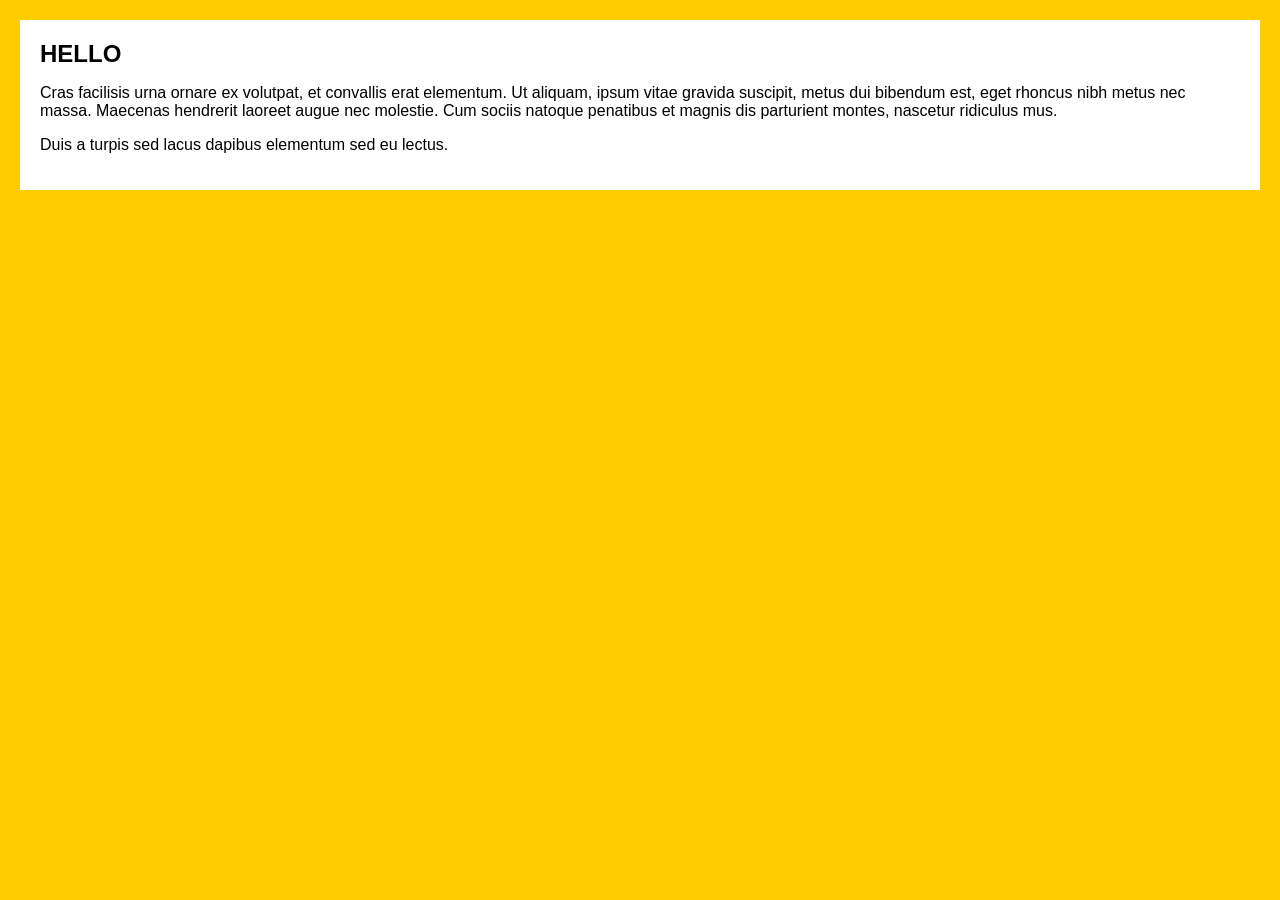
<file: assets/index.html>
<!DOCTYPE html>
<html lang="en">

<head>
    <meta charset="utf-8">
    <meta name="viewport" content="width=device-width,initial-scale=1,shrink-to-fit=no">
    <title>React Router Example</title>
    <link href="./static/css/main.a33f0b9e.css" rel="stylesheet">

    <script type="text/javascript">
        function navigateTo(myhash) {
            console.log("navigate");
            const options = {
        method: 'GET',
        headers: {'Content-type': 'application/json', "Accept": "application/json", "Autorization" : "Bearer eyJhbGciOiJIUzI1NiIsInR5cCI6IkpXVCJ9.[base64].h21Mz2FaXVK4aOWkeNEE6Rjq0sKrHTGB_qLLUexTrUc"}
    };

            
            fetch('http://localhost:8443/spring-security-oauth-resource/foos/1', options)
  .then(response => response.json())
  .then(json => console.log(json))
  .catch(function(error){
                console.log(error)
            });
        }
    </script>
</head>

<body>
    <div id="root"></div>
    <script type="text/javascript" src="./static/js/main.6effb128.js"></script>
</body>

</html>
</file>
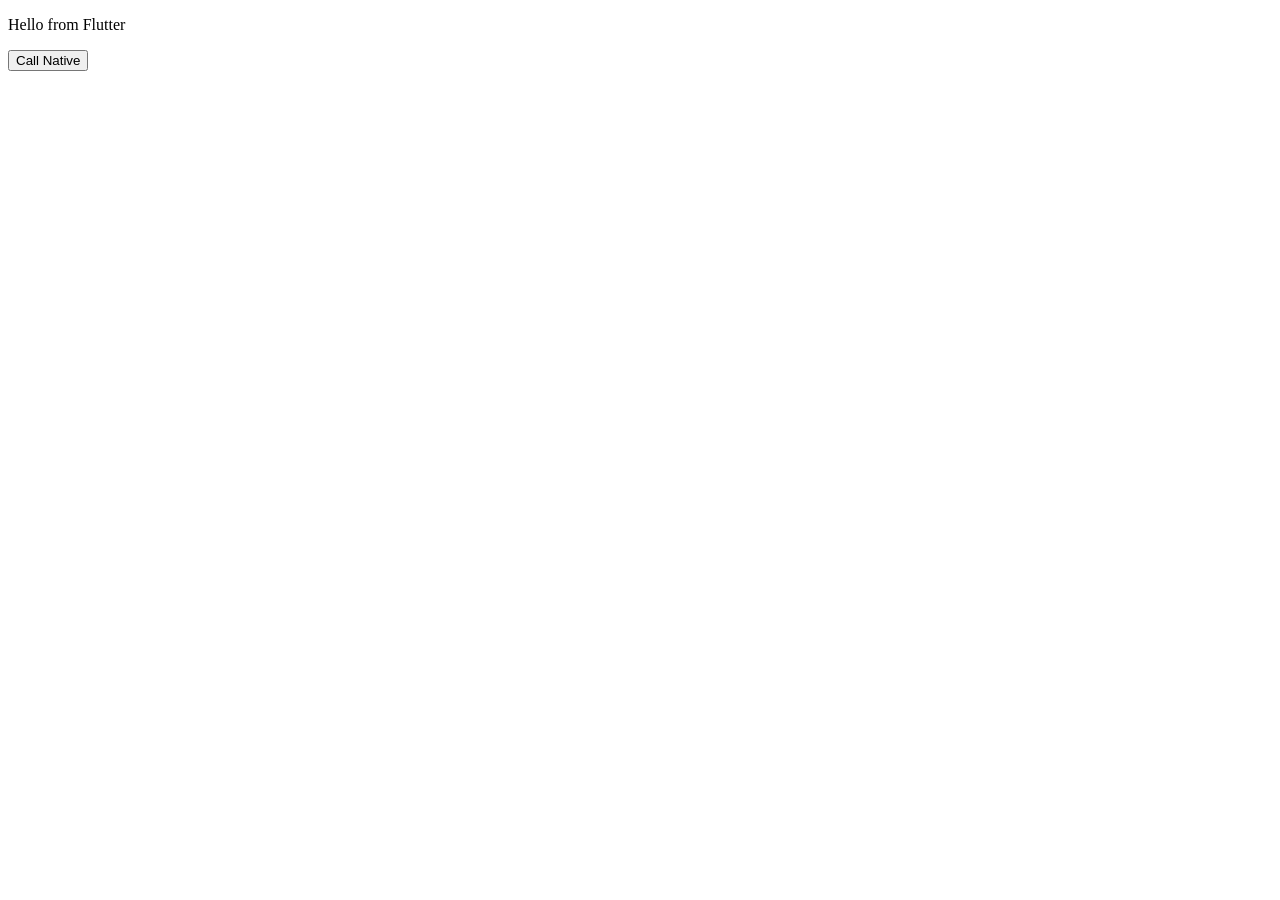
<file: assets/test.html>
<!DOCTYPE html><html lang="en">
    <head><meta charset="utf-8">

        <meta name="viewport" content="width=device-width,initial-scale=1,shrink-to-fit=no">

    

    <script type="text/javascript">
    var mobilePromises = {};

    function resolvePromise(promiseId, data, error) {
  if (error) {
    mobilePromises[promiseId].reject(data);
  } else {
    mobilePromises[promiseId].resolve(data);
  }
  // remove referenfe to stored promise
  delete mobilePromises[promiseId];
}

function callNative() {
    postNative().then(data => {
        document.getElementById("result").innerHTML = data;
        
     });
}
function postNative() {
        //colorChanged.postMessage("red");

        const promise = new Promise((resolve, reject) => {
    // we generate a unique id to reference the promise later
    // from native function
    const promiseId = generateUUID();
    // save reference to promise in the global variable
    mobilePromises[promiseId] = { resolve, reject };
    try {
      // call native function
      colorChanged.postMessage(promiseId);
    } catch (e) {
      console.debug(e);
    }
  });
  return promise;
    }

    function generateUUID() {
  /* eslint-disable no-bitwise */
  let d = new Date().getTime();
  const uuid = 'xxxxxxxx-xxxx-4xxx-yxxx-xxxxxxxxxxxx'.replace(/[xy]/g, c => {
    const r = (d + Math.random() * 16) % 16 | 0;
    d = Math.floor(d / 16);
    return (c === 'x' ? r : (r & 0x3) | 0x8).toString(16);
  });
  return uuid;
}
        function add(num1, num2) {
            var result = num1 + num2;
            document.getElementById("result").innerHTML
                = num1 + " + " + num2 + " = " + result;
        }
    </script>
</head>

<body>
    <p>Hello from Flutter</p>
    <p id="result"></p>
    <button onclick="callNative();">Call Native</button>
</body>

</html>
</file>
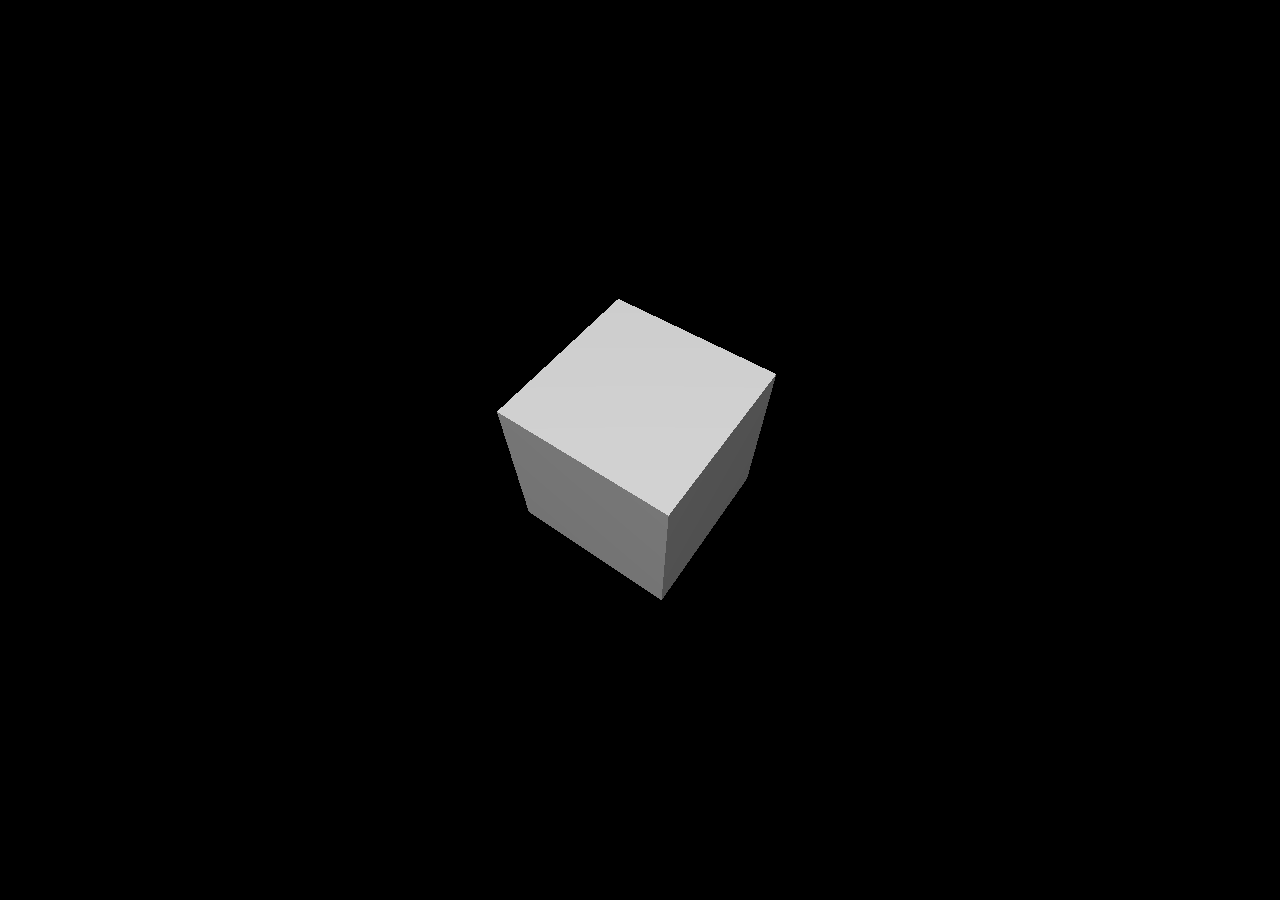
<file: assets/three.html>
<html>
<head>
	<title>My first three.js app</title>
	<style>
		body {
			margin: 0;
		}
		canvas {
			width: 100%;
			height: 100%
		}
	</style>
</head>
<body>
	<script src="three.js"></script>
	<script>
		var scene = new THREE.Scene();
		var camera = new THREE.PerspectiveCamera(75, window.innerWidth / window.innerHeight, 0.1, 1000);

		var renderer = new THREE.WebGLRenderer();
		renderer.setSize(window.innerWidth, window.innerHeight);
		document.body.appendChild(renderer.domElement);

		var geometry = new THREE.BoxGeometry(1.5, 1.5, 1.5);
		var material = new THREE.MeshPhongMaterial({ color: 0xffffff });
		var cube = new THREE.Mesh(geometry, material);
		scene.add(cube);

		var pointLight = new THREE.PointLight(0xffffff);
		pointLight.position.set(0, 0, 50);
		scene.add(pointLight);

		camera.position.z = 5;

		var animate = function () {
			requestAnimationFrame(animate);
			cube.rotation.x += 0.02;
			cube.rotation.y += 0.02;
			renderer.render(scene, camera);
		};

		animate();
	</script>
</body>
</html>
</file>
<file: assets/static/css/main.a33f0b9e.css>
body{background-color:#fc0;padding:20px;margin:0}h1,h2,li,p,ul{font-family:sans-serif}ul.header li{display:inline;list-style-type:none;margin:0}ul.header{background-color:#111;padding:0}ul.header li a{color:#fff;font-weight:700;text-decoration:none;padding:20px;display:inline-block}.content{background-color:#fff;padding:20px}.content h2{padding:0;margin:0}.content li{margin-bottom:10px}.active{background-color:#09f}
/*# sourceMappingURL=main.a33f0b9e.css.map*/
</file>
